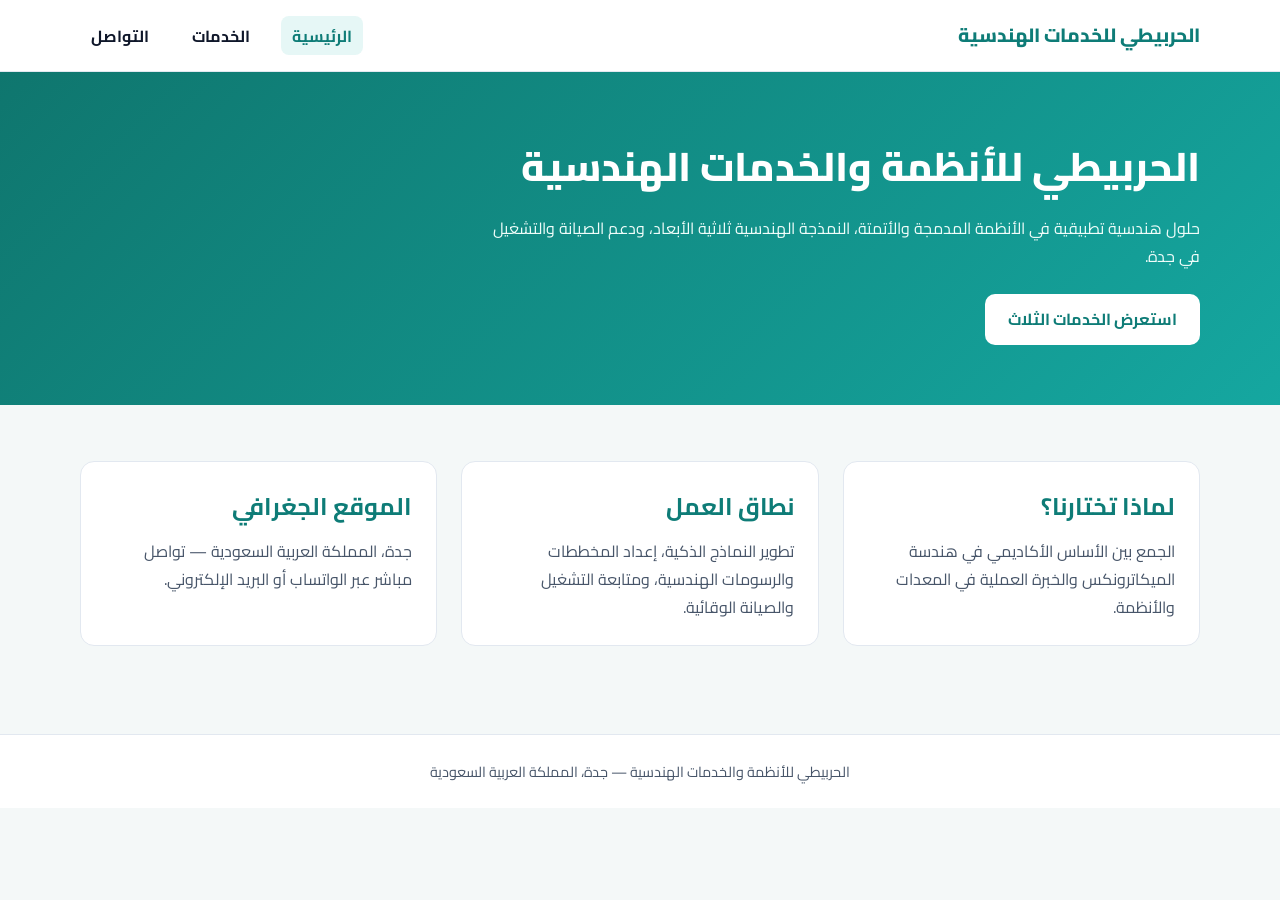
<file: index.html>
<!DOCTYPE html>
<html lang="ar" dir="rtl">
<head>
  <meta charset="UTF-8" />
  <meta name="viewport" content="width=device-width, initial-scale=1.0" />
  <title>الحربيطي للأنظمة والخدمات الهندسية | الرئيسية</title>
  <link rel="preconnect" href="https://fonts.googleapis.com" />
  <link rel="preconnect" href="https://fonts.gstatic.com" crossorigin />
  <link href="https://fonts.googleapis.com/css2?family=Cairo:wght@400;600;700;800&display=swap" rel="stylesheet" />
  <link rel="stylesheet" href="style.css" />
</head>
<body>
  <header class="header">
    <div class="container header-inner">
      <a href="index.html" class="logo">الحربيطي للخدمات الهندسية</a>
      <nav class="nav">
        <a href="index.html" class="active">الرئيسية</a>
        <a href="services.html">الخدمات</a>
        <a href="contact.html">التواصل</a>
      </nav>
    </div>
  </header>

  <section class="hero">
    <div class="container">
      <h1>الحربيطي للأنظمة والخدمات الهندسية</h1>
      <p>
        حلول هندسية تطبيقية في الأنظمة المدمجة والأتمتة، النمذجة الهندسية ثلاثية الأبعاد، ودعم الصيانة والتشغيل في جدة.
      </p>
      <a href="services.html" class="btn">استعرض الخدمات الثلاث</a>
    </div>
  </section>

  <main class="section">
    <div class="container grid-3">
      <div class="box">
        <h2>لماذا تختارنا؟</h2>
        <p>الجمع بين الأساس الأكاديمي في هندسة الميكاترونكس والخبرة العملية في المعدات والأنظمة.</p>
      </div>
      <div class="box">
        <h2>نطاق العمل</h2>
        <p>تطوير النماذج الذكية، إعداد المخططات والرسومات الهندسية، ومتابعة التشغيل والصيانة الوقائية.</p>
      </div>
      <div class="box">
        <h2>الموقع الجغرافي</h2>
        <p>جدة، المملكة العربية السعودية — تواصل مباشر عبر الواتساب أو البريد الإلكتروني.</p>
      </div>
    </div>
  </main>

  <footer class="footer">
    <div class="container">
      <p>الحربيطي للأنظمة والخدمات الهندسية — جدة، المملكة العربية السعودية</p>
    </div>
  </footer>
</body>
</html>
</file>
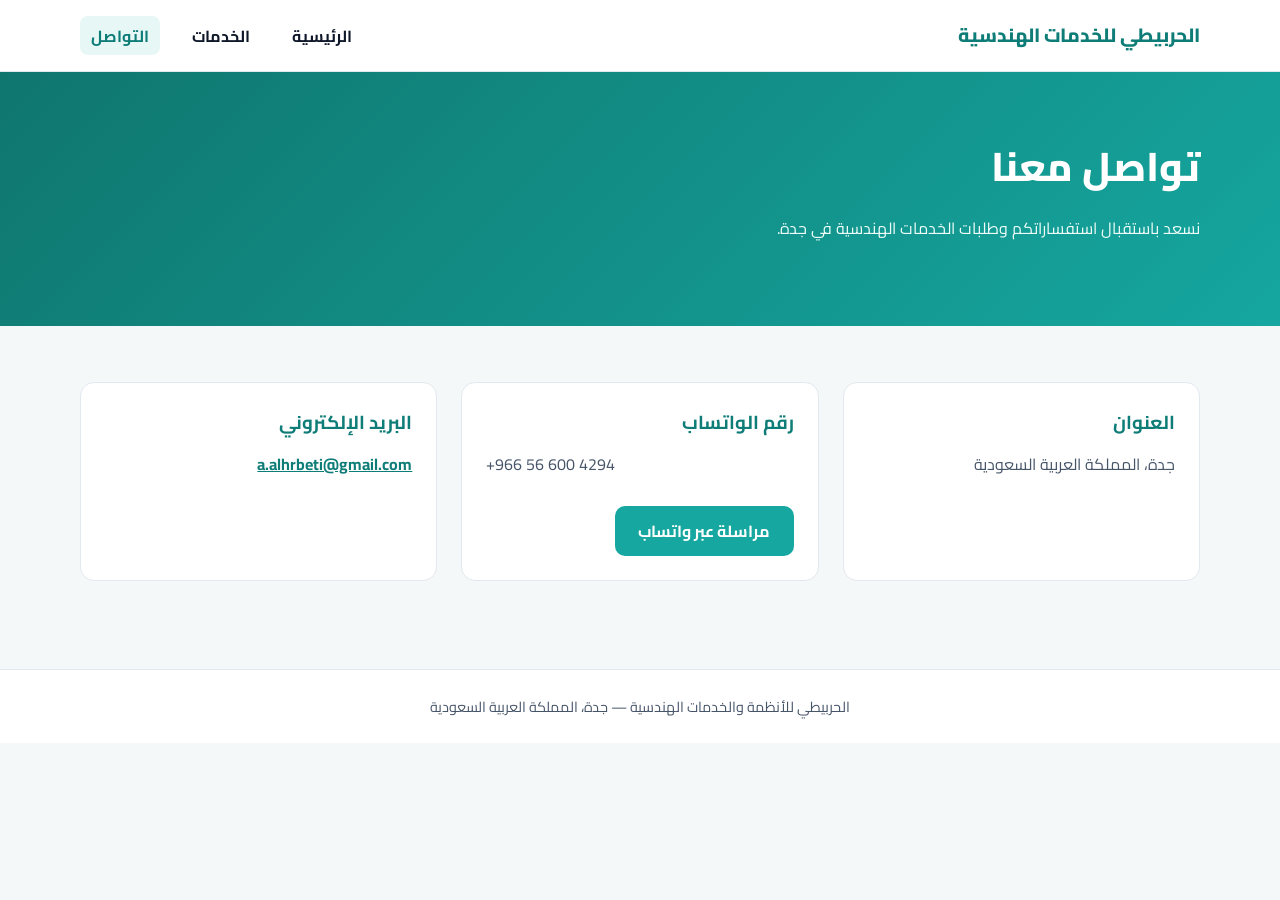
<file: contact.html>
<!DOCTYPE html>
<html lang="ar" dir="rtl">
<head>
  <meta charset="UTF-8" />
  <meta name="viewport" content="width=device-width, initial-scale=1.0" />
  <title>التواصل | الحربيطي للأنظمة والخدمات الهندسية</title>
  <link rel="preconnect" href="https://fonts.googleapis.com" />
  <link rel="preconnect" href="https://fonts.gstatic.com" crossorigin />
  <link href="https://fonts.googleapis.com/css2?family=Cairo:wght@400;600;700;800&display=swap" rel="stylesheet" />
  <link rel="stylesheet" href="style.css" />
</head>
<body>
  <header class="header">
    <div class="container header-inner">
      <a href="index.html" class="logo">الحربيطي للخدمات الهندسية</a>
      <nav class="nav">
        <a href="index.html">الرئيسية</a>
        <a href="services.html">الخدمات</a>
        <a href="contact.html" class="active">التواصل</a>
      </nav>
    </div>
  </header>

  <section class="hero">
    <div class="container">
      <h1>تواصل معنا</h1>
      <p>نسعد باستقبال استفساراتكم وطلبات الخدمات الهندسية في جدة.</p>
    </div>
  </section>

  <main class="section">
    <div class="container grid-3">
      <div class="box">
        <h3>العنوان</h3>
        <p>جدة، المملكة العربية السعودية</p>
      </div>

      <div class="box">
        <h3>رقم الواتساب</h3>
        <p dir="ltr">+966 56 600 4294</p>
        <br />
        <a href="https://wa.me/966566004294" target="_blank" rel="noopener noreferrer" class="btn btn-accent">مراسلة عبر واتساب</a>
      </div>

      <div class="box">
        <h3>البريد الإلكتروني</h3>
        <p><a href="mailto:a.alhrbeti@gmail.com" style="color:#0e7c77; font-weight:700;">a.alhrbeti@gmail.com</a></p>
      </div>
    </div>
  </main>

  <footer class="footer">
    <div class="container">
      <p>الحربيطي للأنظمة والخدمات الهندسية — جدة، المملكة العربية السعودية</p>
    </div>
  </footer>
</body>
</html>
</file>
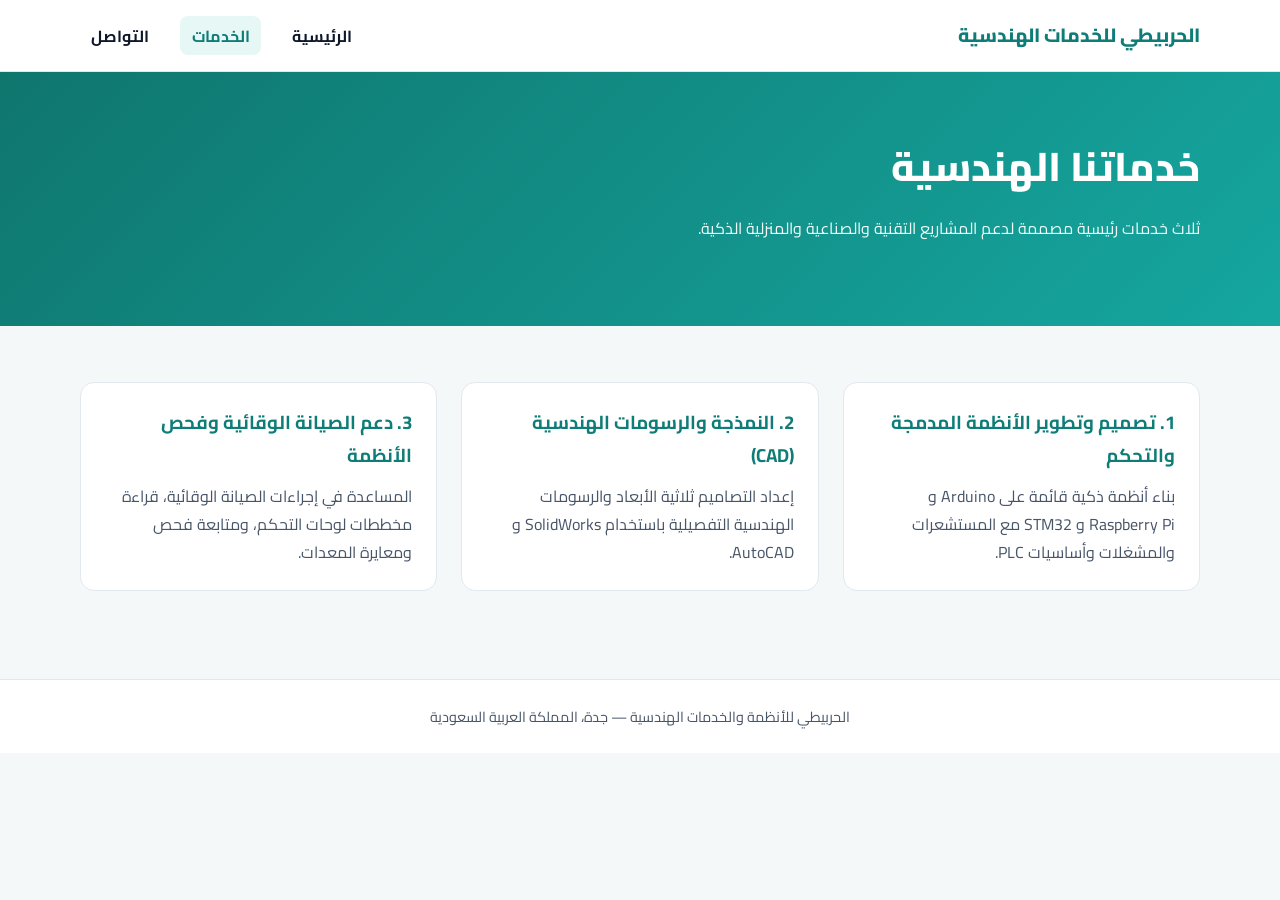
<file: services.html>
<!DOCTYPE html>
<html lang="ar" dir="rtl">
<head>
  <meta charset="UTF-8" />
  <meta name="viewport" content="width=device-width, initial-scale=1.0" />
  <title>الخدمات | الحربيطي للأنظمة والخدمات الهندسية</title>
  <link rel="preconnect" href="https://fonts.googleapis.com" />
  <link rel="preconnect" href="https://fonts.gstatic.com" crossorigin />
  <link href="https://fonts.googleapis.com/css2?family=Cairo:wght@400;600;700;800&display=swap" rel="stylesheet" />
  <link rel="stylesheet" href="style.css" />
</head>
<body>
  <header class="header">
    <div class="container header-inner">
      <a href="index.html" class="logo">الحربيطي للخدمات الهندسية</a>
      <nav class="nav">
        <a href="index.html">الرئيسية</a>
        <a href="services.html" class="active">الخدمات</a>
        <a href="contact.html">التواصل</a>
      </nav>
    </div>
  </header>

  <section class="hero">
    <div class="container">
      <h1>خدماتنا الهندسية</h1>
      <p>ثلاث خدمات رئيسية مصممة لدعم المشاريع التقنية والصناعية والمنزلية الذكية.</p>
    </div>
  </section>

  <main class="section">
    <div class="container grid-3">
      <article class="box">
        <h3>1. تصميم وتطوير الأنظمة المدمجة والتحكم</h3>
        <p>بناء أنظمة ذكية قائمة على Arduino و Raspberry Pi و STM32 مع المستشعرات والمشغلات وأساسيات PLC.</p>
      </article>

      <article class="box">
        <h3>2. النمذجة والرسومات الهندسية (CAD)</h3>
        <p>إعداد التصاميم ثلاثية الأبعاد والرسومات الهندسية التفصيلية باستخدام SolidWorks و AutoCAD.</p>
      </article>

      <article class="box">
        <h3>3. دعم الصيانة الوقائية وفحص الأنظمة</h3>
        <p>المساعدة في إجراءات الصيانة الوقائية، قراءة مخططات لوحات التحكم، ومتابعة فحص ومعايرة المعدات.</p>
      </article>
    </div>
  </main>

  <footer class="footer">
    <div class="container">
      <p>الحربيطي للأنظمة والخدمات الهندسية — جدة، المملكة العربية السعودية</p>
    </div>
  </footer>
</body>
</html>
</file>
<file: style.css>
:root {
  --primary: #15a7a0;
  --primary-dark: #0e7c77;
  --bg: #f4f8f8;
  --surface: #ffffff;
  --text: #0f172a;
  --muted: #475569;
  --border: #e2e8f0;
}

* {
  box-sizing: border-box;
  margin: 0;
  padding: 0;
}

body {
  font-family: 'Cairo', sans-serif;
  background-color: var(--bg);
  color: var(--text);
  line-height: 1.75;
}

.container {
  width: min(1120px, 92%);
  margin: 0 auto;
}

.header {
  background: var(--surface);
  border-bottom: 1px solid var(--border);
}

.header-inner {
  display: flex;
  justify-content: space-between;
  align-items: center;
  padding: 1rem 0;
  gap: 1rem;
  flex-wrap: wrap;
}

.logo {
  font-size: 1.2rem;
  font-weight: 800;
  color: var(--primary-dark);
  text-decoration: none;
}

.nav {
  display: flex;
  gap: 1.25rem;
  flex-wrap: wrap;
}

.nav a {
  text-decoration: none;
  color: var(--text);
  font-weight: 700;
  padding: 0.35rem 0.7rem;
  border-radius: 8px;
}

.nav a.active,
.nav a:hover {
  background: #e6f7f6;
  color: var(--primary-dark);
}

.hero {
  background: linear-gradient(135deg, #0f766e 0%, var(--primary) 100%);
  color: #ffffff;
  padding: 3.75rem 0;
}

.hero h1 {
  font-size: clamp(1.8rem, 4vw, 2.5rem);
  font-weight: 800;
  margin-bottom: 0.75rem;
}

.hero p {
  max-width: 720px;
  color: #f0fdfa;
  margin-bottom: 1.5rem;
}

.btn {
  display: inline-block;
  background: #ffffff;
  color: var(--primary-dark);
  text-decoration: none;
  padding: 0.7rem 1.45rem;
  border-radius: 10px;
  font-weight: 700;
}

.btn-accent {
  background: var(--primary);
  color: #ffffff;
}

.section {
  padding: 3.5rem 0;
}

.grid-3 {
  display: grid;
  grid-template-columns: repeat(auto-fit, minmax(260px, 1fr));
  gap: 1.5rem;
}

.box {
  background: var(--surface);
  border: 1px solid var(--border);
  border-radius: 14px;
  padding: 1.5rem;
}

.box h2,
.box h3 {
  color: var(--primary-dark);
  margin-bottom: 0.6rem;
}

.box p {
  color: var(--muted);
}

.footer {
  background: var(--surface);
  border-top: 1px solid var(--border);
  text-align: center;
  padding: 1.5rem 0;
  color: var(--muted);
  font-size: 0.9rem;
  margin-top: 2rem;
}
</file>
